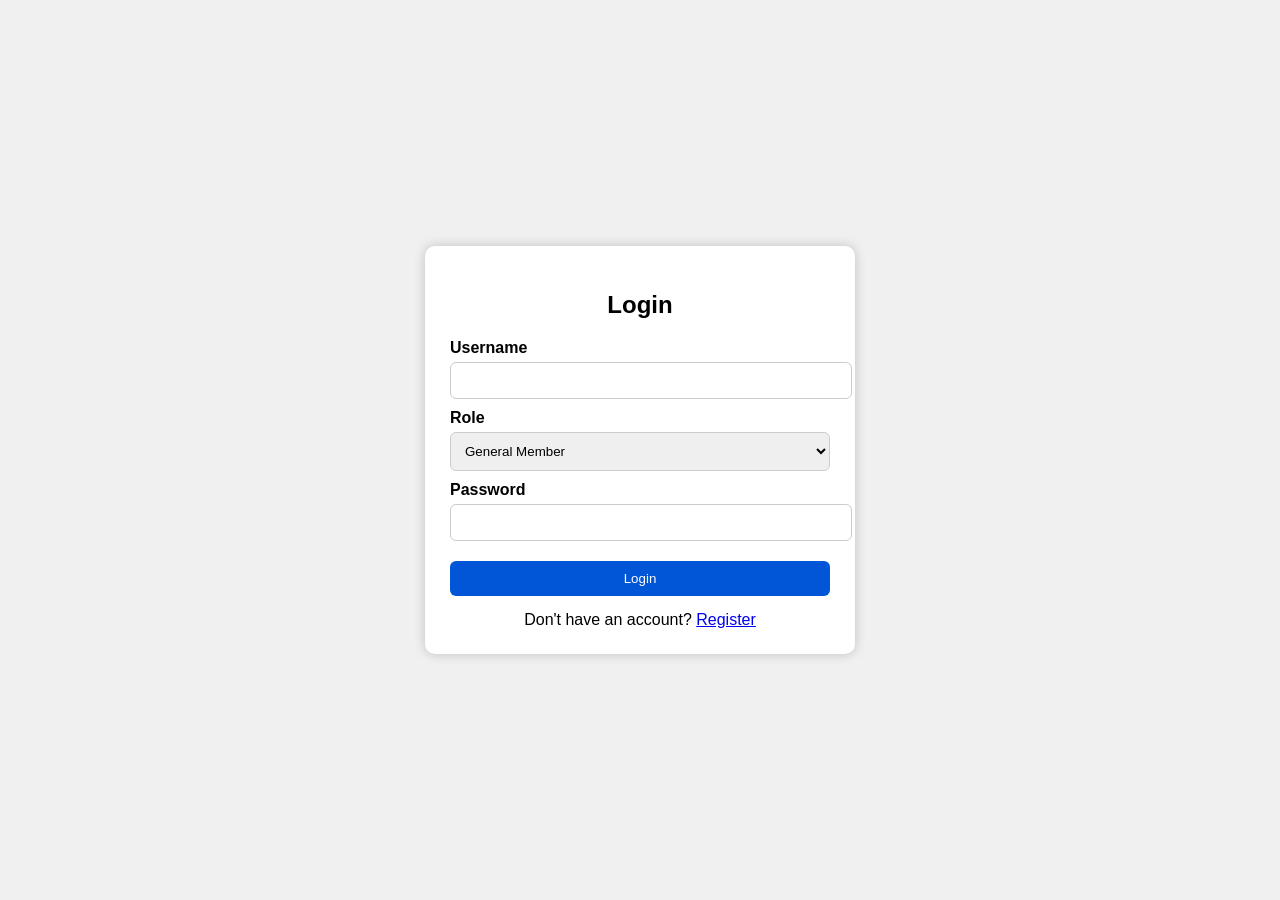
<file: index.html>
<!DOCTYPE html>
<html lang="en">
<head>
    <meta charset="UTF-8" />
    <meta name="viewport" content="width=device-width, initial-scale=1.0" />
    <title>AIUB Photography Club - Auth UI</title>
    <link rel="stylesheet" href="style.css">
</head>
<body>

    <div id="app"></div>

    <script src="app.js"></script>
</body>
</html>
</file>
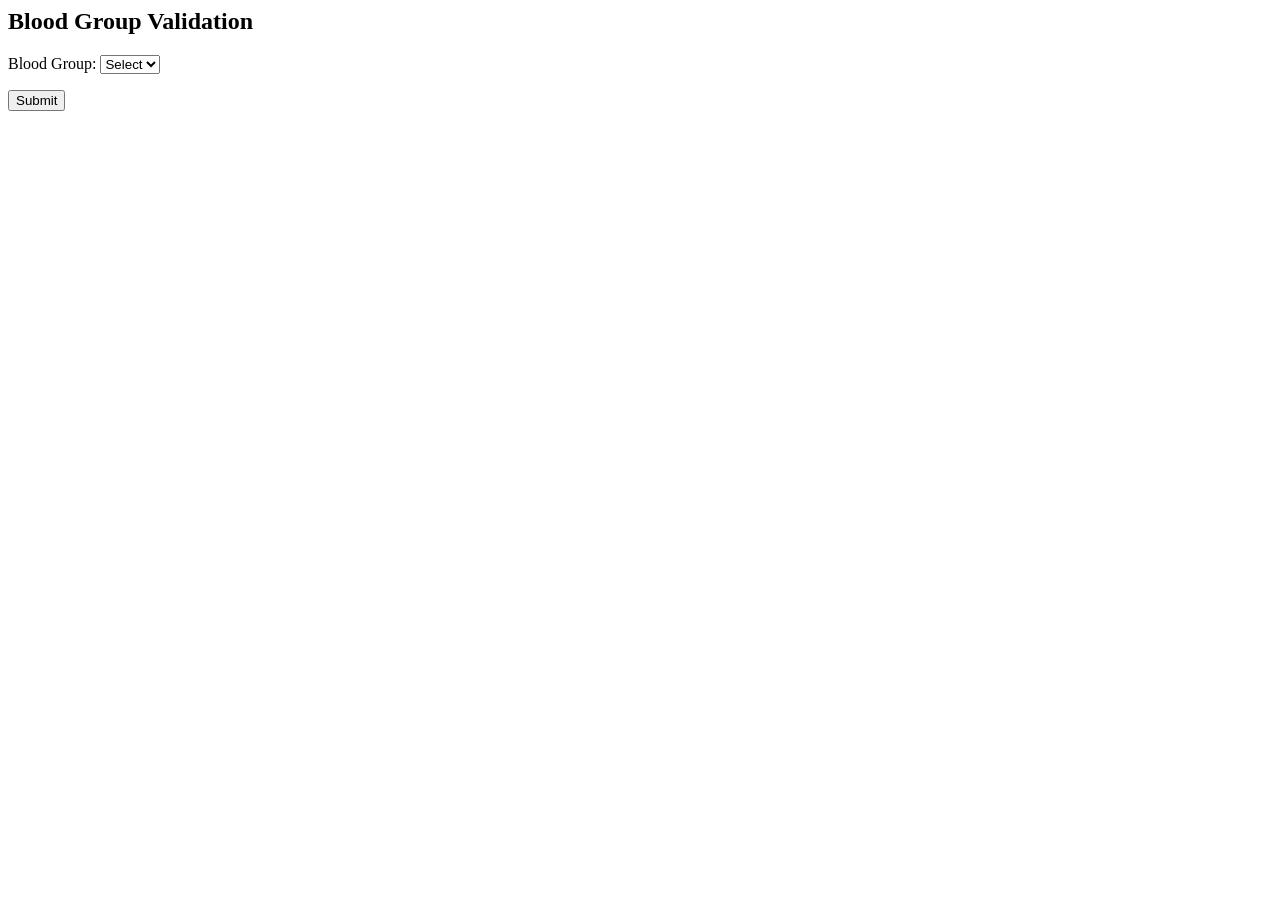
<file: blood.html>
<head>
    <title>Blood Group Validation</title>
</head>
<body>
    <h2>Blood Group Validation</h2>
    <form onsubmit="return validateForm()">
        Blood Group:
        <select id="bloodgroup" onblur="checkBloodGroup()">
            <option value="">Select</option>
            <option value="A+">A+</option>
            <option value="A-">A-</option>
            <option value="B+">B+</option>
            <option value="B-">B-</option>
            <option value="O+">O+</option>
            <option value="O-">O-</option>
            <option value="AB+">AB+</option>
            <option value="AB-">AB-</option>
        </select>
        <p id="bgError"></p>
        <input type="submit" value="Submit">
    </form>

    <script>
        let bgError = document.getElementById("bgError");
        let bgField = document.getElementById("bloodgroup");

        function checkBloodGroup(){
            if(bgField.value === ""){
                bgError.innerHTML = "Please select a blood group";
                bgError.style.color = "red";
                return false;
            }
            bgError.innerHTML = "";
            return true;
        }

        function validateForm(){
            return checkBloodGroup();
        }
    </script>
</body>
</html>
</file>
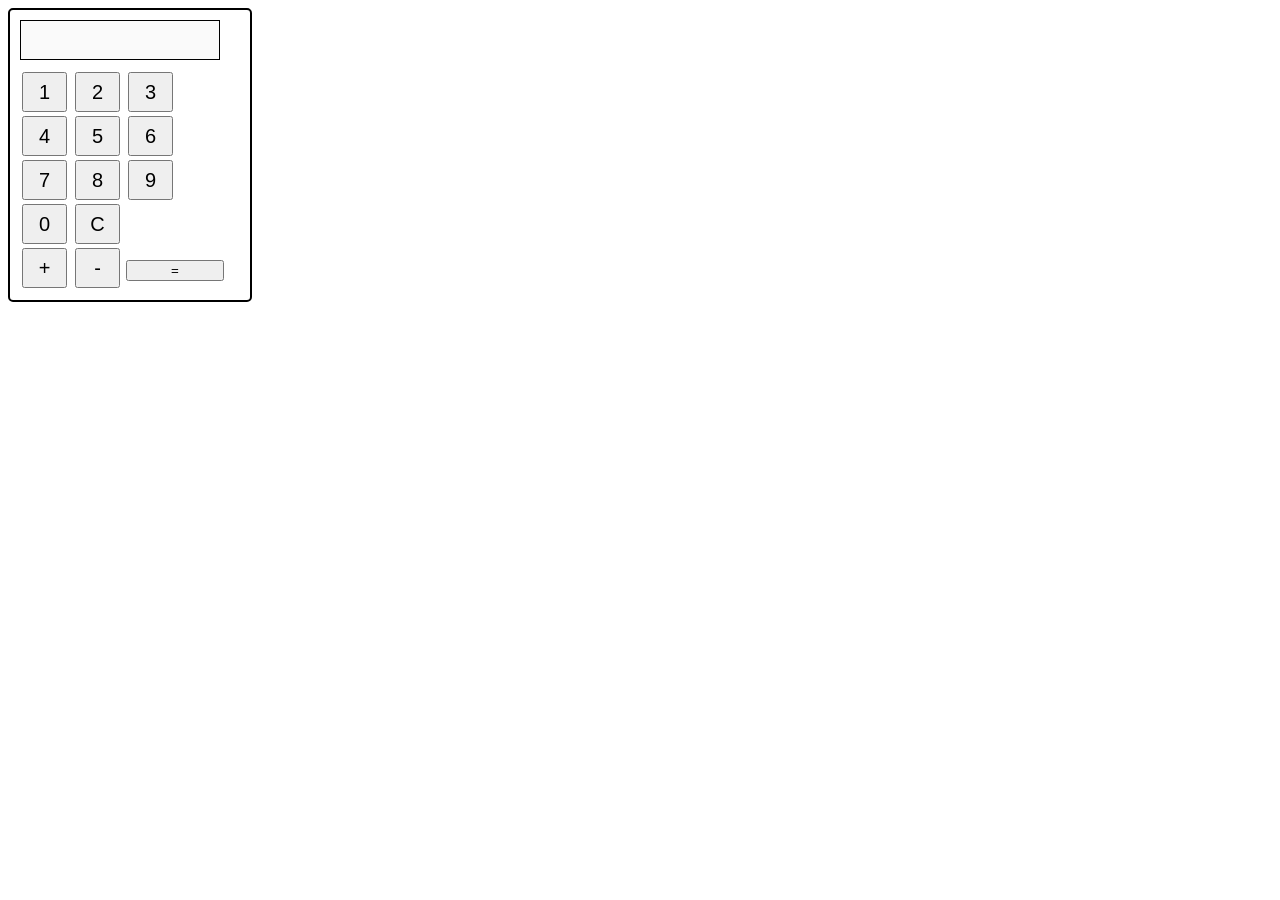
<file: calculator.html>
<head>
    <title>Basic Calculator - Plus Only</title>
    <style>
        .calculator {
            width: 220px;
            padding: 10px;
            border: 2px solid black;
            border-radius: 5px;
        }

        #display {
            width: 200px;
            height: 40px;
            margin-bottom: 10px;
            font-size: 22px;
            text-align: right;
            padding: 5px;
            border: 1px solid black;
        }

        .btn {
            width: 45px;
            height: 40px;
            margin: 2px;
            font-size: 20px;
        }

        .btn-wide {
            width: 98px;
        }
    </style>
</head>
<body>

<div class="calculator">

    <input type="text" id="display" disabled>

    <br>

   
    <button class="btn" data-value="1">1</button>
    <button class="btn" data-value="2">2</button>
    <button class="btn" data-value="3">3</button>
    <br>
    <button class="btn" data-value="4">4</button>
    <button class="btn" data-value="5">5</button>
    <button class="btn" data-value="6">6</button>
    <br>
    <button class="btn" data-value="7">7</button>
    <button class="btn" data-value="8">8</button>
    <button class="btn" data-value="9">9</button>
    <br>
    <button class="btn" data-value="0">0</button>
    <button class="btn" id="delete">C</button>
    <br>

   
    <button class="btn" id="plus">+</button>
    <button class="btn" id="minus">-</button>
    <button class="btn-wide" id="equals">=</button>

</div>

<script src="calculator.js"></script>
</body>
</html>
</file>
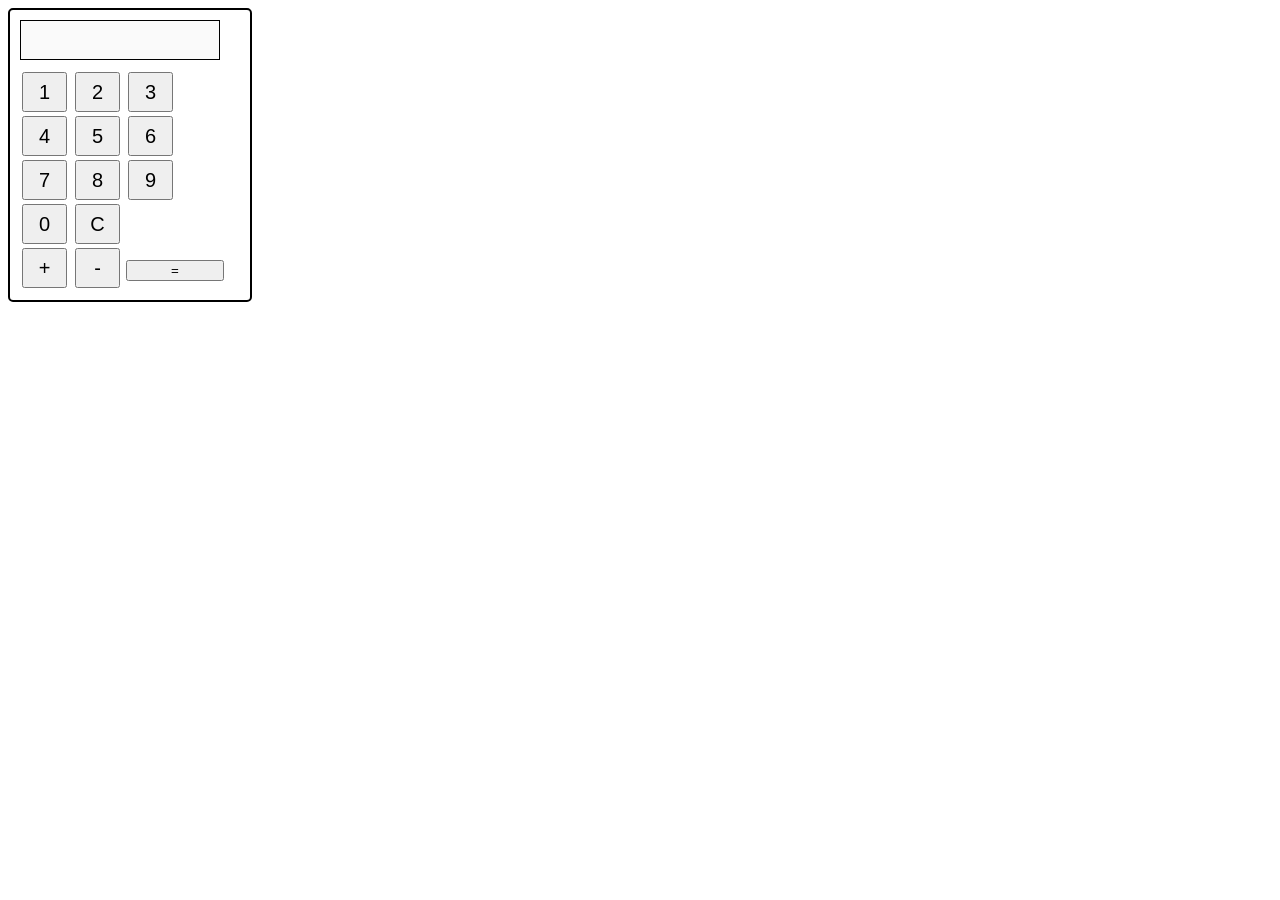
<file: calculatorminus.html>
<head>
    <title>Basic Calculator - Plus Only</title>
    <style>
        .calculator {
            width: 220px;
            padding: 10px;
            border: 2px solid black;
            border-radius: 5px;
        }

        #display {
            width: 200px;
            height: 40px;
            margin-bottom: 10px;
            font-size: 22px;
            text-align: right;
            padding: 5px;
            border: 1px solid black;
        }

        .btn {
            width: 45px;
            height: 40px;
            margin: 2px;
            font-size: 20px;
        }

        .btn-wide {
            width: 98px;
        }
    </style>
</head>
<body>

<div class="calculator">

    <input type="text" id="display" disabled>

    <br>

   
    <button class="btn" data-value="1">1</button>
    <button class="btn" data-value="2">2</button>
    <button class="btn" data-value="3">3</button>
    <br>
    <button class="btn" data-value="4">4</button>
    <button class="btn" data-value="5">5</button>
    <button class="btn" data-value="6">6</button>
    <br>
    <button class="btn" data-value="7">7</button>
    <button class="btn" data-value="8">8</button>
    <button class="btn" data-value="9">9</button>
    <br>
    <button class="btn" data-value="0">0</button>
    <button class="btn" id="delete">C</button>
    <br>

   
    <button class="btn" id="plus">+</button>
    <button class="btn" id="minus">-</button>
    <button class="btn-wide" id="equals">=</button>

</div>

<script src="minus.js"></script>
</body>
</html>
</file>
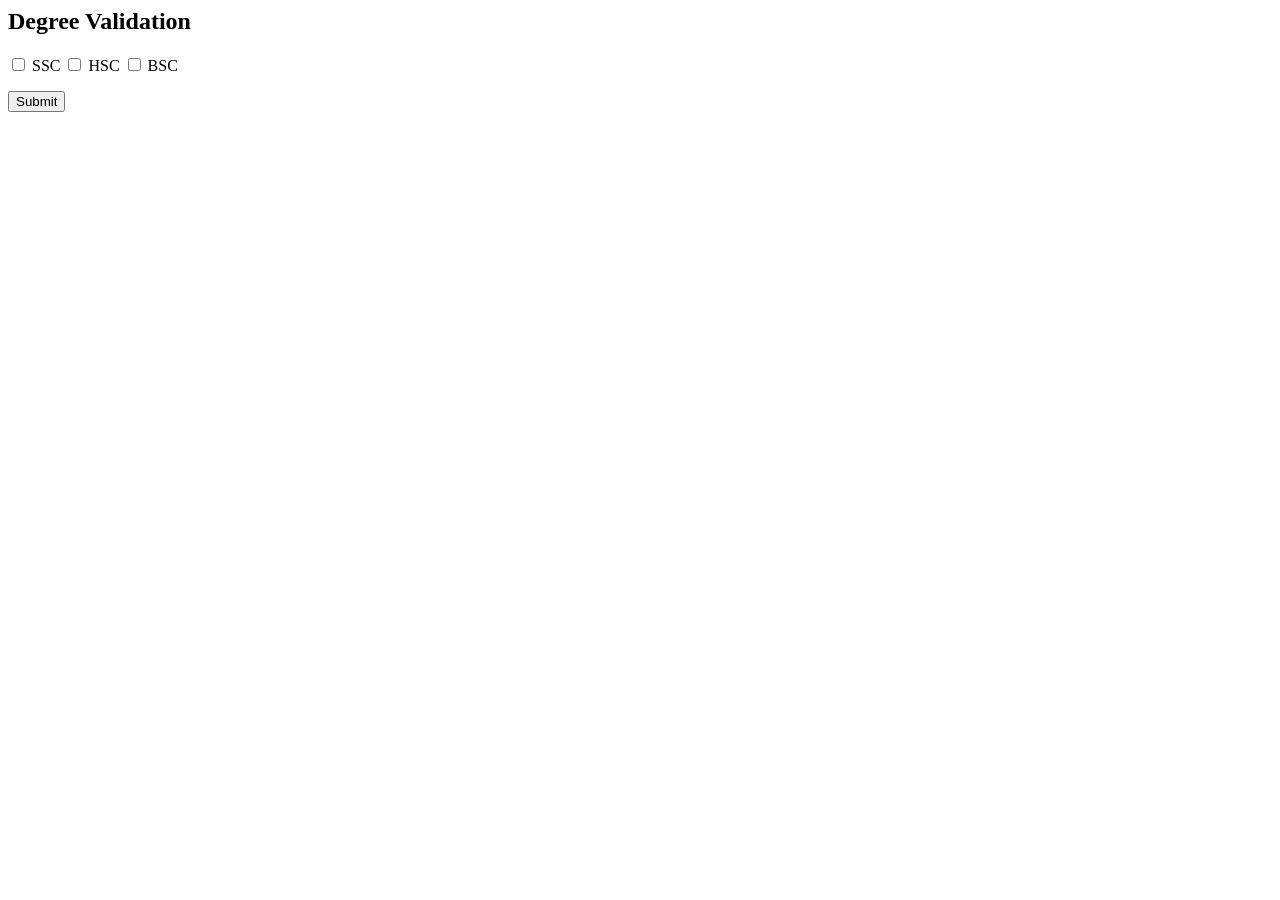
<file: degree.html>
<head>
    <title>Degree Validation</title>
</head>
<body>
    <h2>Degree Validation</h2>
    <form onsubmit="return validateForm()">
        <input type="checkbox" name="degree" value="SSC"> SSC
        <input type="checkbox" name="degree" value="HSC"> HSC
        <input type="checkbox" name="degree" value="BSC"> BSC
        <p id="degreeError"></p>
        <input type="submit" value="Submit">
    </form>

    <script>
        let degreeError = document.getElementById("degreeError");

        function checkDegree(){
            let degrees = document.getElementsByName("degree");
            for(let d of degrees){
                if(d.checked){
                    degreeError.innerHTML = "";
                    return true;
                }
            }
            degreeError.innerHTML = "Select at least one degree";
            degreeError.style.color = "red";
            return false;
        }

        function validateForm(){
            return checkDegree();
        }
    </script>
</body>
</html>
</file>
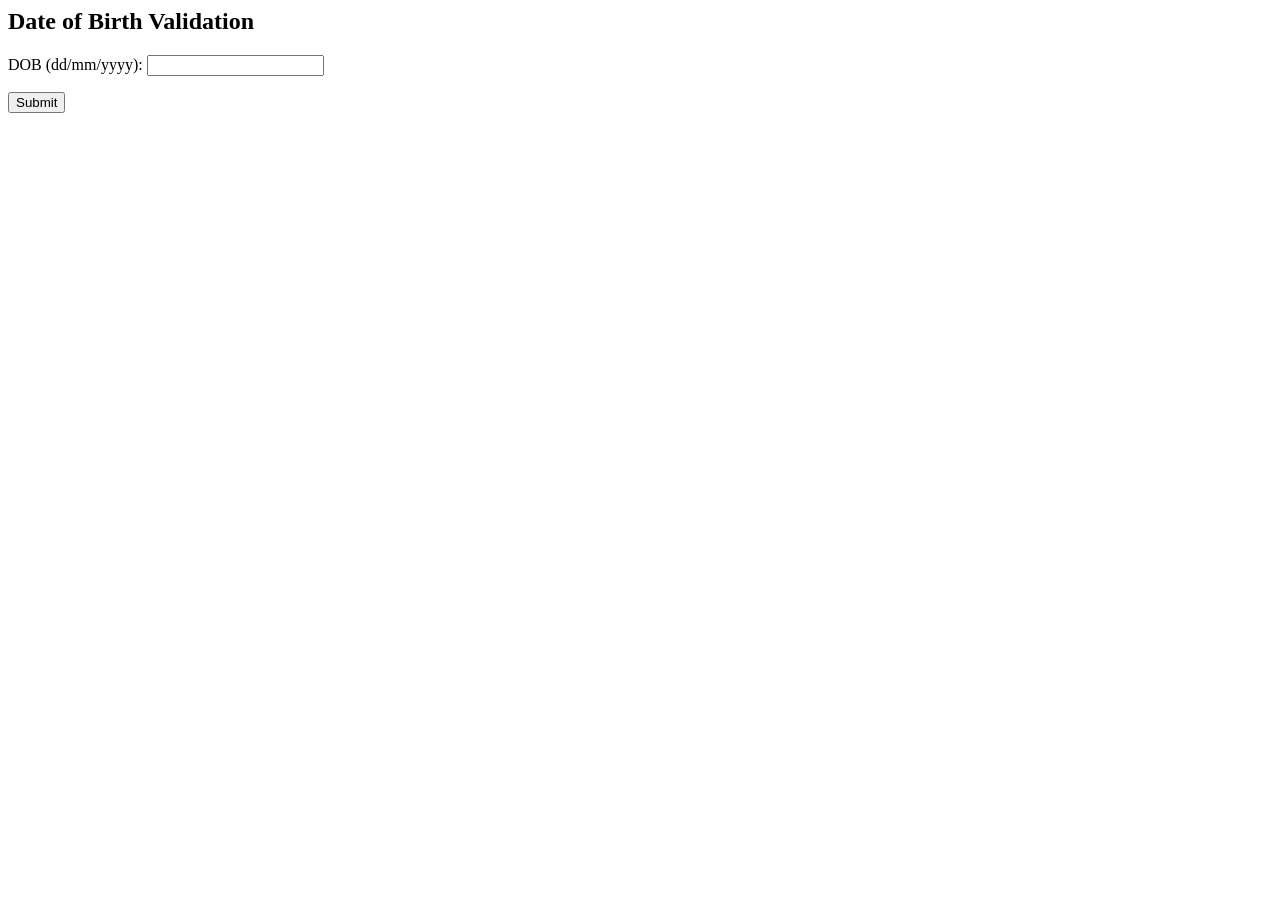
<file: dob.html>
<head>
    <title>DOB Validation</title>
</head>
<body>
    <h2>Date of Birth Validation</h2>
    <form onsubmit="return validateForm()">
        DOB (dd/mm/yyyy): <input type="text" id="dob" onblur="checkDOB()">
        <p id="dobError"></p>
        <input type="submit" value="Submit">
    </form>

    <script>
        let dobField = document.getElementById("dob");
        let dobError = document.getElementById("dobError");

        function checkDOB(){
            let dob = dobField.value.trim();
            dobError.style.color = "red";

            if(dob === ""){
                dobError.innerHTML = "DOB cannot be empty";
                return false;
            }

            let parts = dob.split("/");
            if(parts.length !== 3){
                dobError.innerHTML = "Use dd/mm/yyyy format";
                return false;
            }

            let dd = Number(parts[0]);
            let mm = Number(parts[1]);
            let yyyy = Number(parts[2]);

            if(isNaN(dd) || isNaN(mm) || isNaN(yyyy)){
                dobError.innerHTML = "Date must be numeric";
                return false;
            }

            if(dd < 1 || dd > 31){
                dobError.innerHTML = "Invalid day";
                return false;
            }

            if(mm < 1 || mm > 12){
                dobError.innerHTML = "Invalid month";
                return false;
            }

            if(yyyy < 1900 || yyyy > 2016){
                dobError.innerHTML = "Year must be between 1900 and 2016";
                return false;
            }

            dobError.innerHTML = "";
            return true;
        }

        function validateForm(){
            return checkDOB();
        }
    </script>
</body>
</html>
</file>
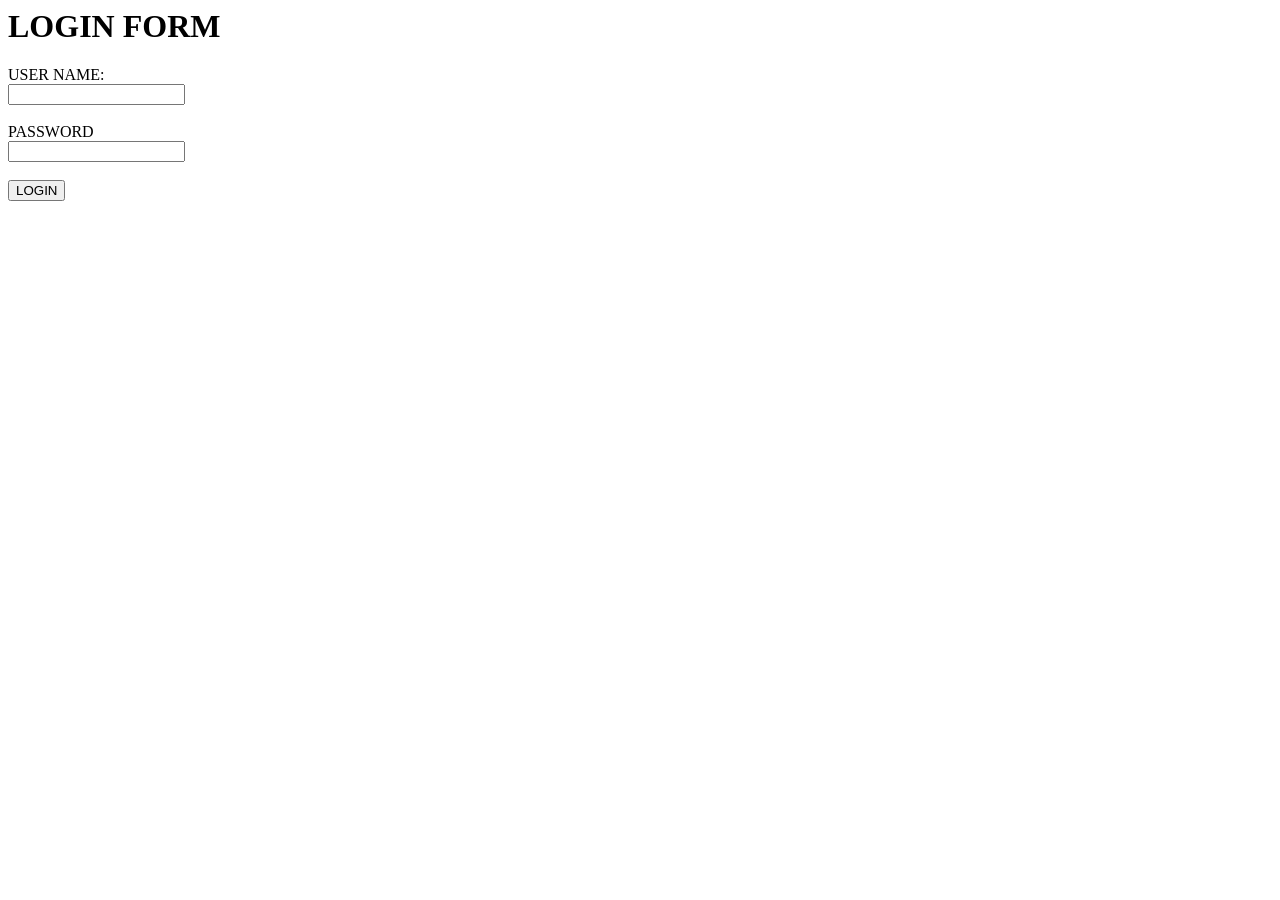
<file: form.html>
<html>
<head>
<title>page</title> 
</head>
<body>

  <h1>LOGIN FORM</h1> </body>
<form>

<label>USER NAME:</label> <br>

<input type="text" value=""><br><br>

<label>PASSWORD</label><br>

<input type="password" value=""><br><br>

<button type="submit">LOGIN</button>

</form>
</html>
</file>
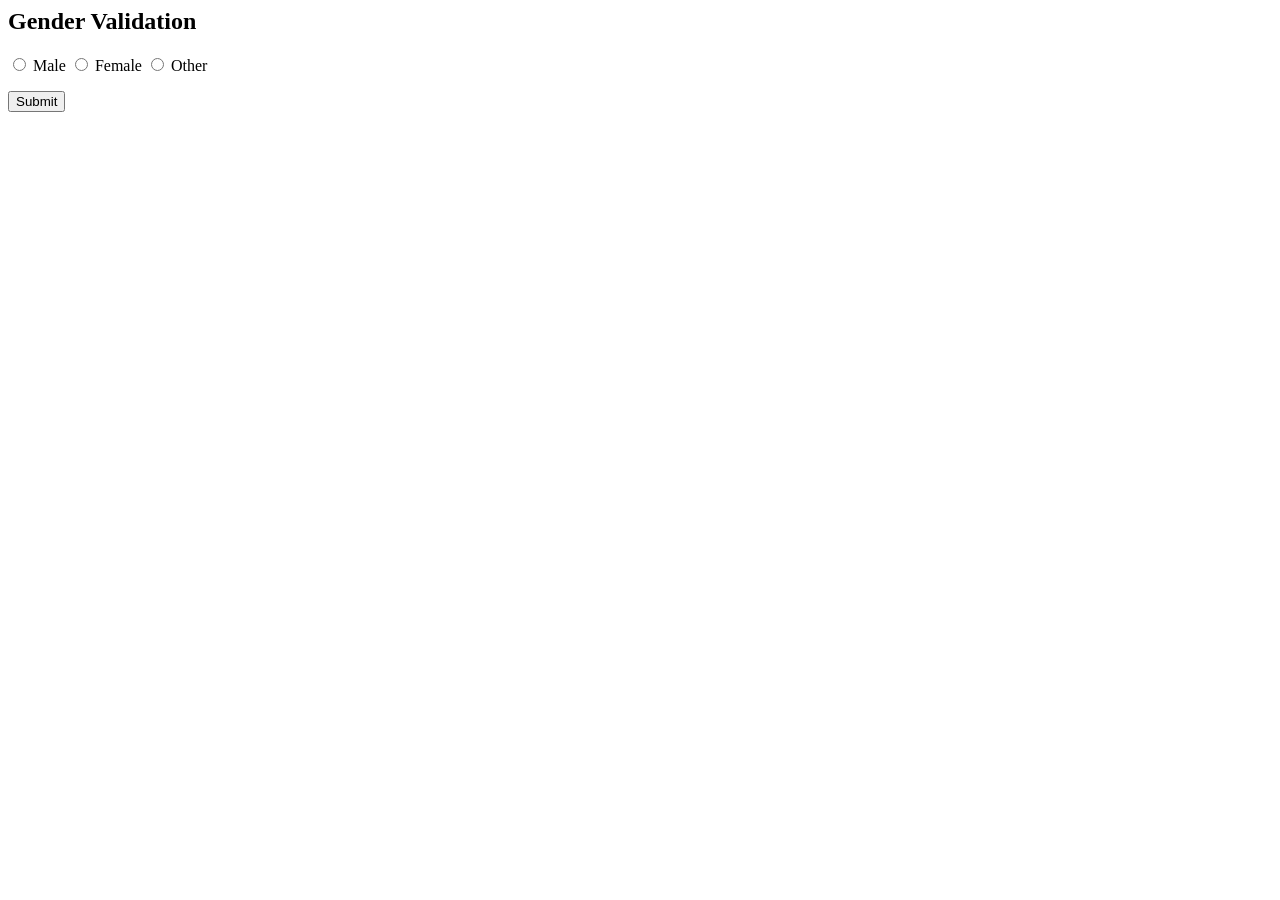
<file: gender.html>
<head>
    <title>Gender Validation</title>
</head>
<body>
    <h2>Gender Validation</h2>
    <form onsubmit="return validateForm()">
        <input type="radio" name="gender" value="Male"> Male
        <input type="radio" name="gender" value="Female"> Female
        <input type="radio" name="gender" value="Other"> Other
        <p id="genderError"></p>
        <input type="submit" value="Submit">
    </form>

    <script>
        let genderError = document.getElementById("genderError");

        function checkGender(){
            let genders = document.getElementsByName("gender");
            for(let g of genders){
                if(g.checked){
                    genderError.innerHTML = "";
                    return true;
                }
            }
            genderError.innerHTML = "Please select a gender";
            genderError.style.color = "red";
            return false;
        }

        function validateForm(){
            return checkGender();
        }
    </script>
</body>
</html>
</file>
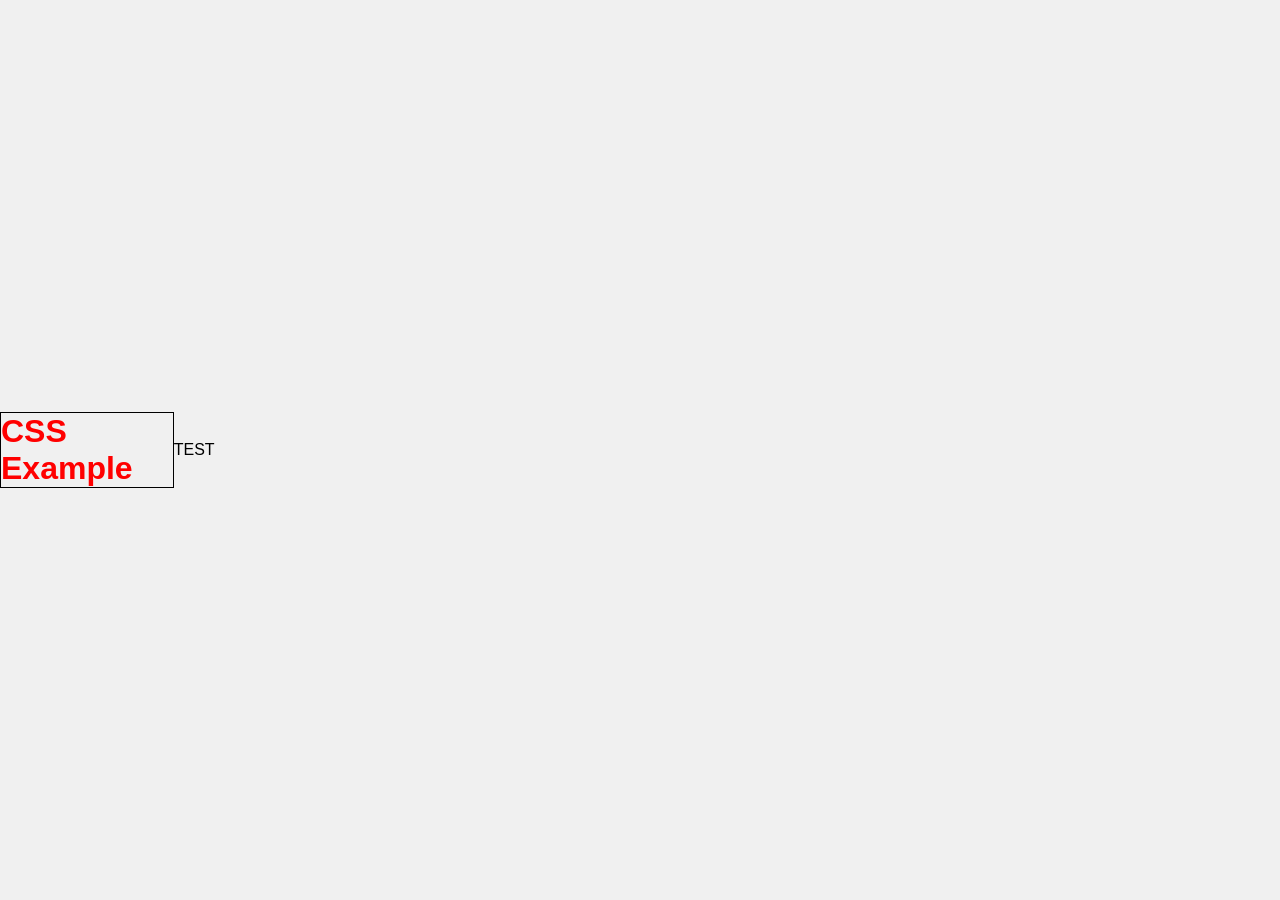
<file: lab.html>
<html>
<head>
    <title>CSS Example</title>
    <link rel="stylesheet" href="style.css"/>
</head>
<body>
        <h1 style="color: red;border: 1px solid #000;">CSS Example</h1>
        <div id="d1" >TEST</div>
        <marquee >
            <div id="d2" class="c1">
                <div id="d3" class="c1"></div>
            </div>
        </marquee>
       
</body>
</html>
</file>
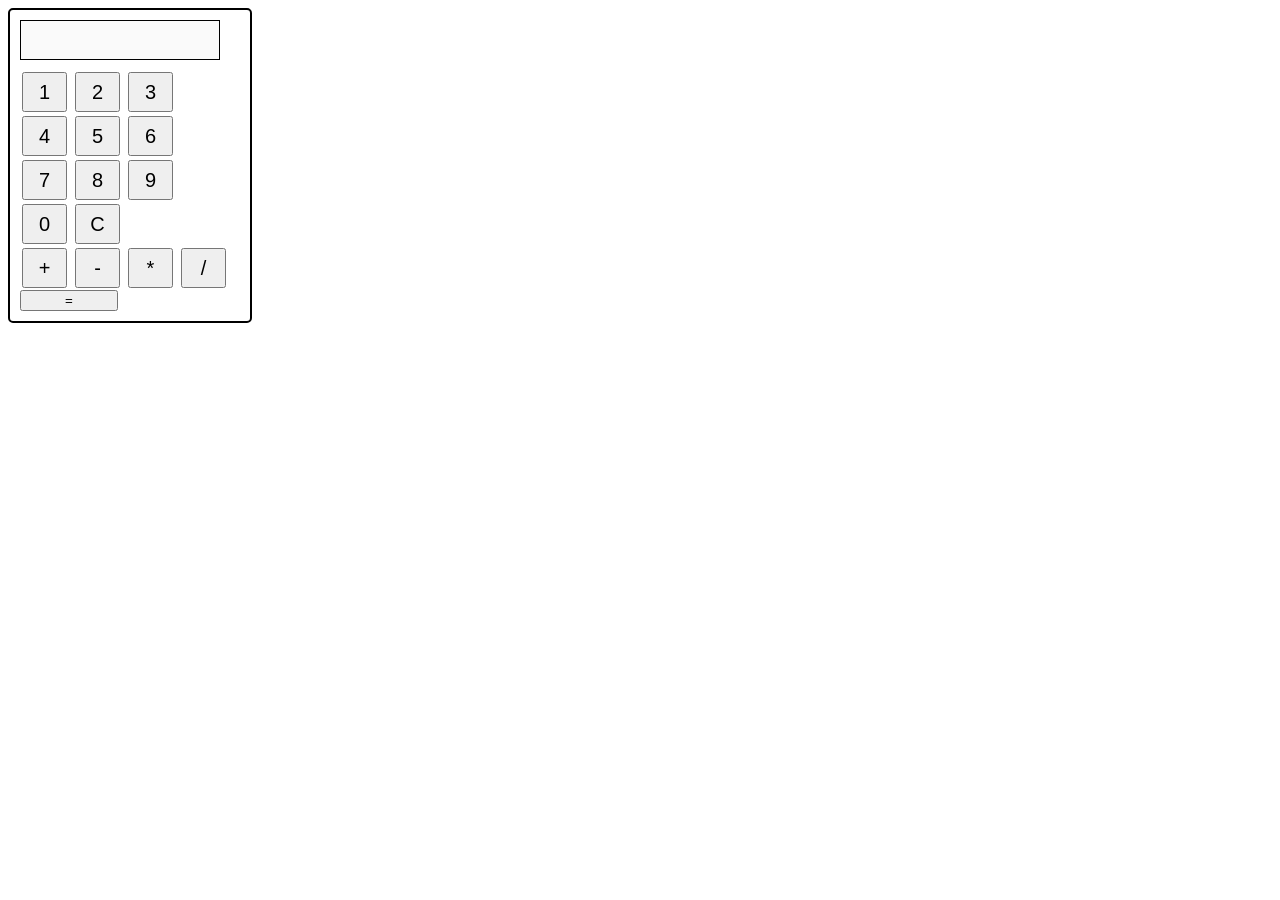
<file: multiply.html>
<head>
    <title>Basic Calculator - Plus Only</title>
    <style>
        .calculator {
            width: 220px;
            padding: 10px;
            border: 2px solid black;
            border-radius: 5px;
        }

        #display {
            width: 200px;
            height: 40px;
            margin-bottom: 10px;
            font-size: 22px;
            text-align: right;
            padding: 5px;
            border: 1px solid black;
        }

        .btn {
            width: 45px;
            height: 40px;
            margin: 2px;
            font-size: 20px;
        }

        .btn-wide {
            width: 98px;
        }
    </style>
</head>
<body>

<div class="calculator">

    <input type="text" id="display" disabled>

    <br>

   
    <button class="btn" data-value="1">1</button>
    <button class="btn" data-value="2">2</button>
    <button class="btn" data-value="3">3</button>
    <br>
    <button class="btn" data-value="4">4</button>
    <button class="btn" data-value="5">5</button>
    <button class="btn" data-value="6">6</button>
    <br>
    <button class="btn" data-value="7">7</button>
    <button class="btn" data-value="8">8</button>
    <button class="btn" data-value="9">9</button>
    <br>
    <button class="btn" data-value="0">0</button>
    <button class="btn" id="delete">C</button>
    <br>

   
    <button class="btn" id="plus">+</button>
    <button class="btn" id="minus">-</button>
    <button class="btn" id="multiply">*</button>
    <button class="btn" id="divide">/</button>
    <button class="btn-wide" id="equals">=</button>

</div>

<script src="multiply.js"></script>
</body>
</html>
</file>
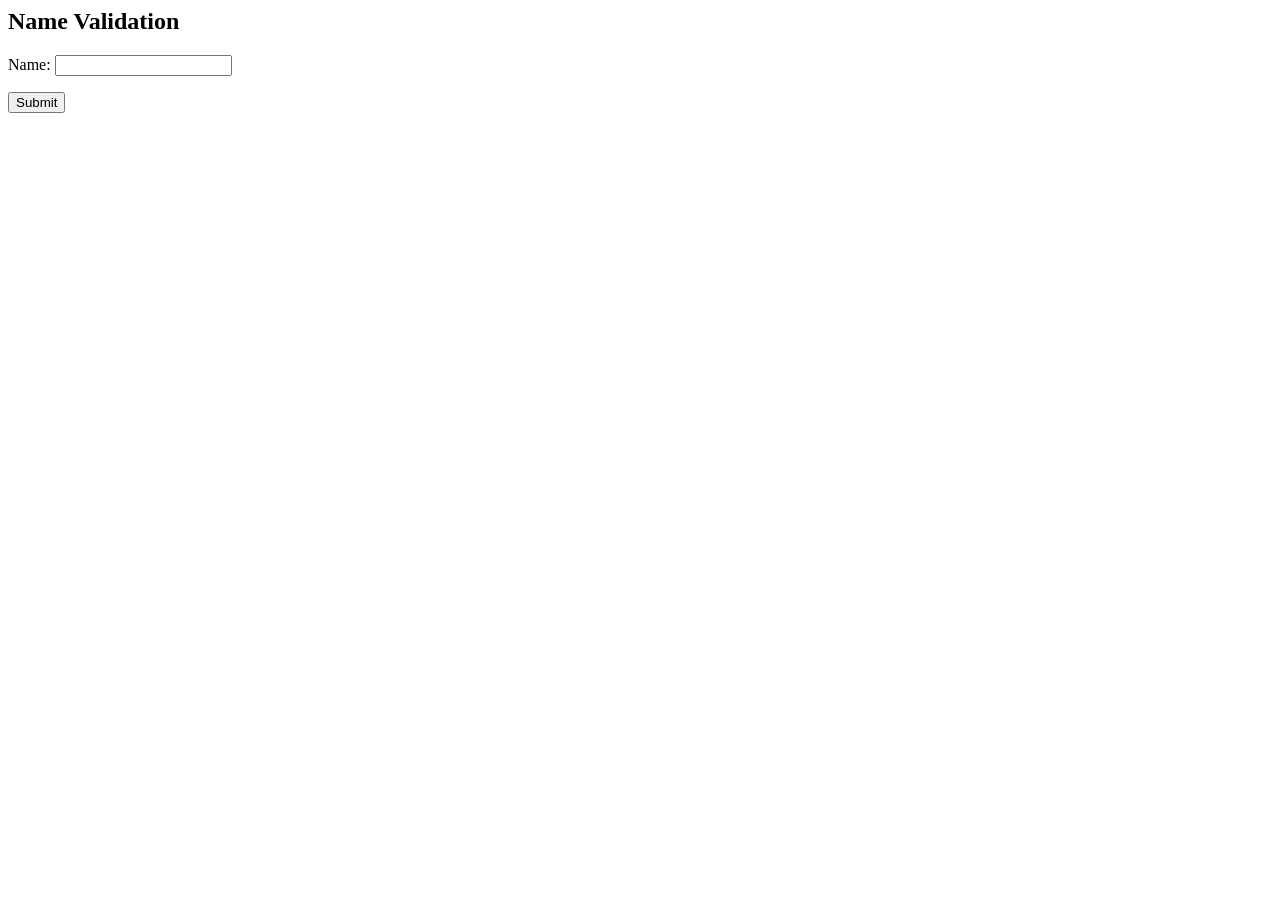
<file: Name.html>
<head>
    <title>Name Validation</title>
</head>
<body>
    <h2>Name Validation</h2>
    <form onsubmit="return validateForm()">
        Name: <input type="text" id="name" onblur="checkName()">
        <p id="nameError"></p>
        <input type="submit" value="Submit">
    </form>

    <script>
        let nameField = document.getElementById("name");
        let nameError = document.getElementById("nameError");

        function checkName(){
            let name = nameField.value.trim();
            nameError.style.color = "red";

            if(name === ""){
                nameError.innerHTML = "Name cannot be empty";
                return false;
            }

            let words = name.split(" ");
            if(words.length < 2){
                nameError.innerHTML = "Must contain at least two words";
                return false;
            }

            let first = name.charAt(0);
            if(!((first >= 'A' && first <= 'Z') || (first >= 'a' && first <= 'z'))){
                nameError.innerHTML = "Must start with a letter";
                return false;
            }

            for(let i=0; i<name.length; i++){
                let ch = name.charAt(i);
                if(!(
                    (ch >= 'A' && ch <= 'Z') ||
                    (ch >= 'a' && ch <= 'z') ||
                    ch === '.' || ch === '-' || ch === ' '
                )){
                    nameError.innerHTML = "Invalid character found: " + ch;
                    return false;
                }
            }

            nameError.innerHTML = "";
            return true;
        }

        function validateForm(){
            return checkName();
        }
    </script>
</body>
</html>
</file>
<file: style.css>
body {
    margin: 0;
    padding: 0;
    font-family: Arial, sans-serif;
    background: #f0f0f0;
    height: 100vh;
    display: flex;
    justify-content: center;
    align-items: center;
}

.card {
    width: 380px;
    background: #fff;
    padding: 25px;
    border-radius: 10px;
    box-shadow: 0 0 12px rgba(0,0,0,0.2);
}

h2 {
    text-align: center;
    margin-bottom: 20px;
}

label {
    font-weight: bold;
    margin-top: 10px;
    display: block;
}

input, select {
    width: 100%;
    padding: 10px;
    margin-top: 5px;
    border: 1px solid #ccc;
    border-radius: 6px;
}

button {
    width: 100%;
    padding: 10px;
    margin-top: 20px;
    background: #0056d6;
    color: white;
    border: none;
    border-radius: 6px;
    cursor: pointer;
}

button:hover {
    background: #003c9c;
}

.toggle {
    margin-top: 15px;
    text-align: center;
}
</file>
